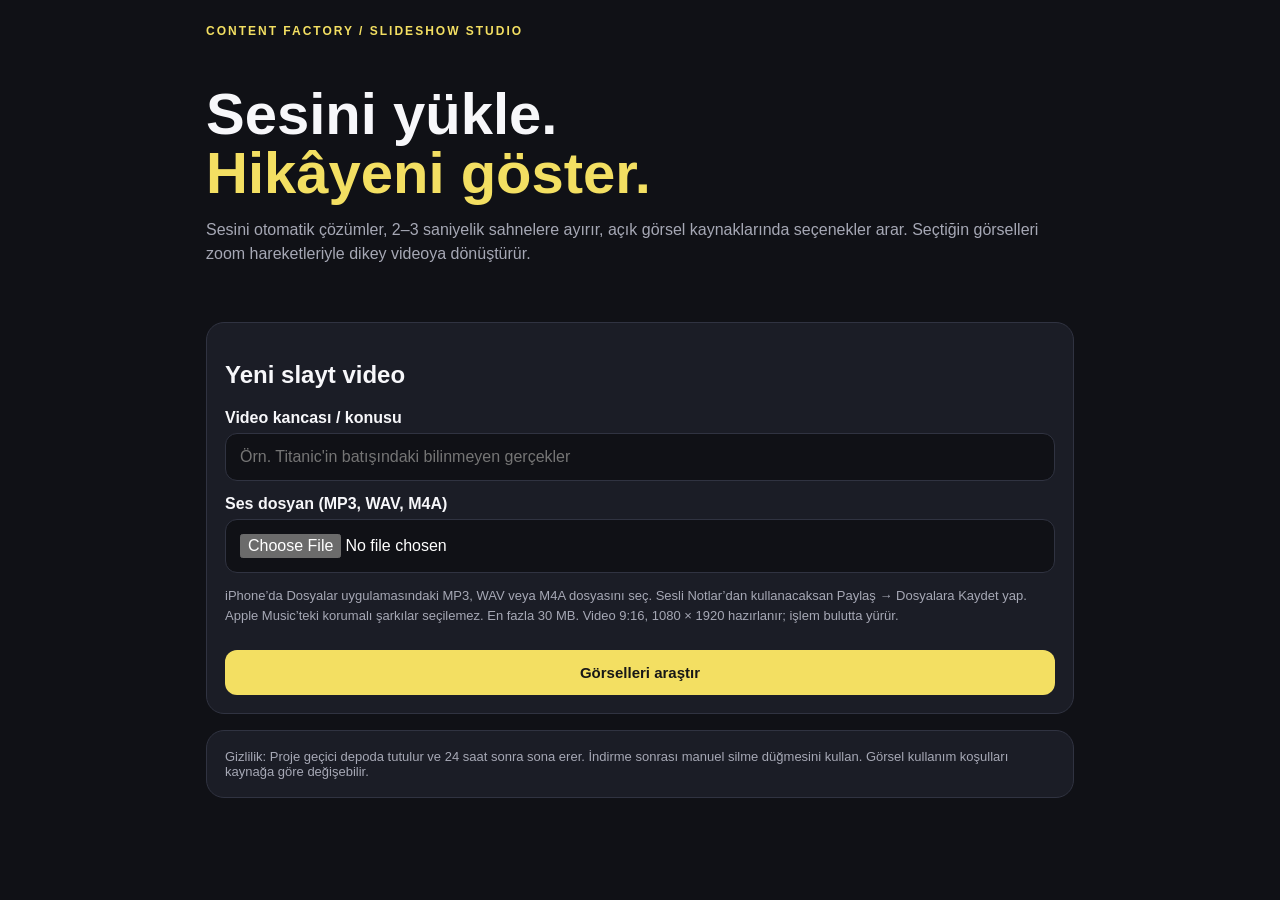
<file: Content-factory/public/slideshow.html>
<!doctype html>
<html lang="tr"><head><meta charset="utf-8"><meta name="viewport" content="width=device-width,initial-scale=1,viewport-fit=cover"><meta name="theme-color" content="#101116"><title>Slayt Video Studio · Content Factory</title>
<style>
:root{color-scheme:dark;--bg:#101116;--panel:#1b1d26;--line:#303341;--muted:#a6a8b5;--accent:#f3df62}*{box-sizing:border-box}body{margin:0;background:var(--bg);color:#f7f7fa;font:16px -apple-system,BlinkMacSystemFont,"Segoe UI",sans-serif}.wrap{max-width:900px;margin:auto;padding:24px 16px 60px}.brand{font-size:12px;letter-spacing:2px;color:var(--accent);font-weight:800}.hero{padding:34px 0 24px}h1{font-size:clamp(34px,8vw,58px);line-height:1.02;margin:12px 0}p{color:var(--muted);line-height:1.5}.panel{background:var(--panel);border:1px solid var(--line);border-radius:18px;padding:18px;margin:16px 0}.field{display:block;margin:14px 0 6px;font-weight:650}.input{width:100%;padding:14px;border-radius:12px;background:#101116;color:white;border:1px solid var(--line);font:inherit}button,.btn{background:var(--accent);color:#171717;border:0;border-radius:12px;padding:14px 18px;font-weight:800;font-size:15px;cursor:pointer;width:100%;margin-top:12px}button:disabled{opacity:.45;cursor:wait}.muted{color:var(--muted);font-size:13px}.hidden{display:none!important}.progress{height:8px;background:#303341;border-radius:9px;overflow:hidden;margin:14px 0}.bar{height:100%;width:0;background:var(--accent);transition:width .3s}.scene{border-top:1px solid var(--line);padding:16px 0}.options{display:grid;grid-template-columns:repeat(2,minmax(0,1fr));gap:10px}.option{border:1px solid var(--line);border-radius:12px;padding:8px;min-width:0}.option:has(input:checked){border:2px solid var(--accent)}.option img{width:100%;aspect-ratio:4/3;object-fit:cover;border-radius:8px}.option label{font-size:12px;display:block}.option input{margin:6px}.option a{color:var(--accent);font-size:12px;overflow-wrap:anywhere}.status{padding:12px;background:#11131a;border-radius:10px;white-space:pre-wrap}.row{display:flex;gap:10px;align-items:center}.row button{flex:1}.row button.secondary{background:#353846;color:white}@media(min-width:650px){.options{grid-template-columns:repeat(3,minmax(0,1fr))}}
</style></head><body><main class="wrap"><div class="brand">CONTENT FACTORY / SLIDESHOW STUDIO</div><header class="hero"><h1>Sesini yükle.<br><span style="color:var(--accent)">Hikâyeni göster.</span></h1><p>Sesini otomatik çözümler, 2–3 saniyelik sahnelere ayırır, açık görsel kaynaklarında seçenekler arar. Seçtiğin görselleri zoom hareketleriyle dikey videoya dönüştürür.</p></header>
<section id="upload" class="panel"><h2>Yeni slayt video</h2><label class="field" for="hook">Video kancası / konusu</label><input class="input" id="hook" maxlength="100" placeholder="Örn. Titanic'in batışındaki bilinmeyen gerçekler"><label class="field" for="audio">Ses dosyan (MP3, WAV, M4A)</label><input class="input" id="audio" type="file" accept=".mp3,.wav,.m4a,.aac,.mp4,audio/*"><p class="muted">iPhone’da Dosyalar uygulamasındaki MP3, WAV veya M4A dosyasını seç. Sesli Notlar’dan kullanacaksan Paylaş → Dosyalara Kaydet yap. Apple Music’teki korumalı şarkılar seçilemez. En fazla 30 MB. Video 9:16, 1080 × 1920 hazırlanır; işlem bulutta yürür.</p><button id="start">Görselleri araştır</button></section>
<section id="work" class="panel hidden"><h2 id="jobTitle">Proje durumu</h2><div class="progress"><div class="bar" id="bar"></div></div><div class="status" id="message">İş hazırlanıyor…</div><p class="muted" id="sub"></p></section>
<section id="review" class="panel hidden"><h2>Sahneleri incele</h2><p>Her anlatım bölümü için bir görsel seç. Kaynak sayfasını kontrol edebilirsin. Seçimlerini onaylamadan video oluşturulmaz.</p><div id="scenes"></div><button id="approve">Seçimlerimi onayla ve MP4 üret</button></section>
<section id="result" class="panel hidden"><h2>Videon hazır</h2><p>MP4 dosyanı indir. İndirme tamamlandıktan sonra aşağıdaki silme düğmesiyle proje dosyalarını buluttan kaldır.</p><a id="download" class="btn" style="display:block;text-align:center;text-decoration:none" href="#">MP4 indir</a><button id="delete" class="secondary">İndirdim, projeyi buluttan sil</button></section>
<section class="panel"><div class="muted">Gizlilik: Proje geçici depoda tutulur ve 24 saat sonra sona erer. İndirme sonrası manuel silme düğmesini kullan. Görsel kullanım koşulları kaynağa göre değişebilir.</div></section>
</main>
<script>
const $=id=>document.getElementById(id);let jobId="",token="",review=null,polling=false;
function esc(s){return String(s??"").replace(/[&<>"']/g,c=>({"&":"&amp;","<":"&lt;",">":"&gt;",'"':"&quot;","'":"&#39;"}[c]));}
function status(s,p){$("message").textContent=s;$("bar").style.width=Math.max(0,Math.min(100,p||0))+"%";}
async function api(url,opts={}){const r=await fetch(url,{...opts,headers:{"X-Job-Token":token,...(opts.headers||{})}});let d={};try{d=await r.json()}catch{}if(!r.ok)throw Error(d.error||"Sunucu hatası "+r.status);return d;}
$("start").onclick=async()=>{const hook=$("hook").value.trim(),file=$("audio").files[0];if(!hook||!file){alert("Kanca ve ses dosyasını seçmelisin.");return;}if(file.size>30*1024*1024){alert("Ses dosyası 30 MB sınırını aşıyor.");return;}$("start").disabled=true;$("work").classList.remove("hidden");status("Ses buluta yükleniyor…",2);try{const f=new FormData();f.append("hook",hook);f.append("title",hook);f.append("audio",file);const r=await fetch("/api/shorts/jobs",{method:"POST",body:f});const d=await r.json();if(!r.ok)throw Error(d.error||"Yükleme başarısız");jobId=d.job_id;token=d.job_token;sessionStorage.setItem("slideshowJob",JSON.stringify({jobId,token}));$("jobTitle").textContent=hook;status("Bulut işçisi başlatıldı. Ses çözümleniyor ve görseller araştırılıyor…",5);poll();}catch(e){status("Hata: "+e.message,0);$("start").disabled=false;}};
async function poll(){if(polling)return;polling=true;try{while(jobId){const d=await api("/api/shorts/jobs/"+jobId);status(d.message||d.status,d.progress||0);if(d.status==="awaiting_approval"){review=d.review;await renderReview();$("review").classList.remove("hidden");break;}if(d.status==="completed"){$("result").classList.remove("hidden");$("download").href="/api/shorts/jobs/"+jobId+"/video";break;}if(d.status==="failed")throw Error(d.error||d.message||"Bulut üretimi başarısız");await new Promise(r=>setTimeout(r,5000));}}catch(e){status("İşlem hatası: "+e.message,0);}finally{polling=false;}}
async function renderReview(){if(!review?.scenes?.length)throw Error("Görsel listesi alınamadı.");const sections=[];for(const scene of review.scenes){const cards=[];for(const [i,o] of scene.options.entries()){const u="/api/shorts/jobs/"+jobId+"/"+o.asset+"?token="+encodeURIComponent(token);cards.push('<div class="option"><label><input type="radio" name="scene-'+scene.index+'" value="'+esc(o.id)+'" '+(i===0?"checked":"")+'> Bu görseli seç</label><img src="'+u+'" alt="Sahne görseli"><b>'+esc(o.title)+'</b><p class="muted">'+esc(o.source)+' · '+esc(o.license)+'</p>'+(o.page_url?'<a href="'+esc(o.page_url)+'" target="_blank" rel="noopener">Kaynak sayfası</a>':"")+'</div>');}sections.push('<div class="scene"><b>Sahne '+scene.index+' · '+scene.start+'–'+scene.end+' sn</b><p>'+esc(scene.text)+'</p><div class="options">'+cards.join("")+'</div></div>');}$("scenes").innerHTML=sections.join("");}
$("approve").onclick=async()=>{const selections={};for(const s of review.scenes){const c=document.querySelector('input[name="scene-'+s.index+'"]:checked');if(!c){alert("Her sahne için seçim yap.");return;}selections[s.index]=c.value;}$("approve").disabled=true;try{await api("/api/shorts/jobs/"+jobId,{method:"POST",headers:{"Content-Type":"application/json"},body:JSON.stringify({selections})});$("review").classList.add("hidden");status("Görseller onaylandı. Video hazırlanıyor…",90);poll();}catch(e){alert(e.message);$("approve").disabled=false;}};
$("delete").onclick=async()=>{if(!confirm("Bu projeye ait ses, görseller ve video kalıcı olarak silinsin mi?"))return;try{await api("/api/shorts/jobs/"+jobId,{method:"DELETE"});$("result").classList.add("hidden");status("Proje dosyaları silindi.",100);sessionStorage.removeItem("slideshowJob");}catch(e){alert(e.message);}};
const saved=sessionStorage.getItem("slideshowJob");if(saved){try{const x=JSON.parse(saved);jobId=x.jobId;token=x.token;$("work").classList.remove("hidden");$("jobTitle").textContent="Önceki projeye devam et";poll();}catch{}}
</script></body></html>
</file>
